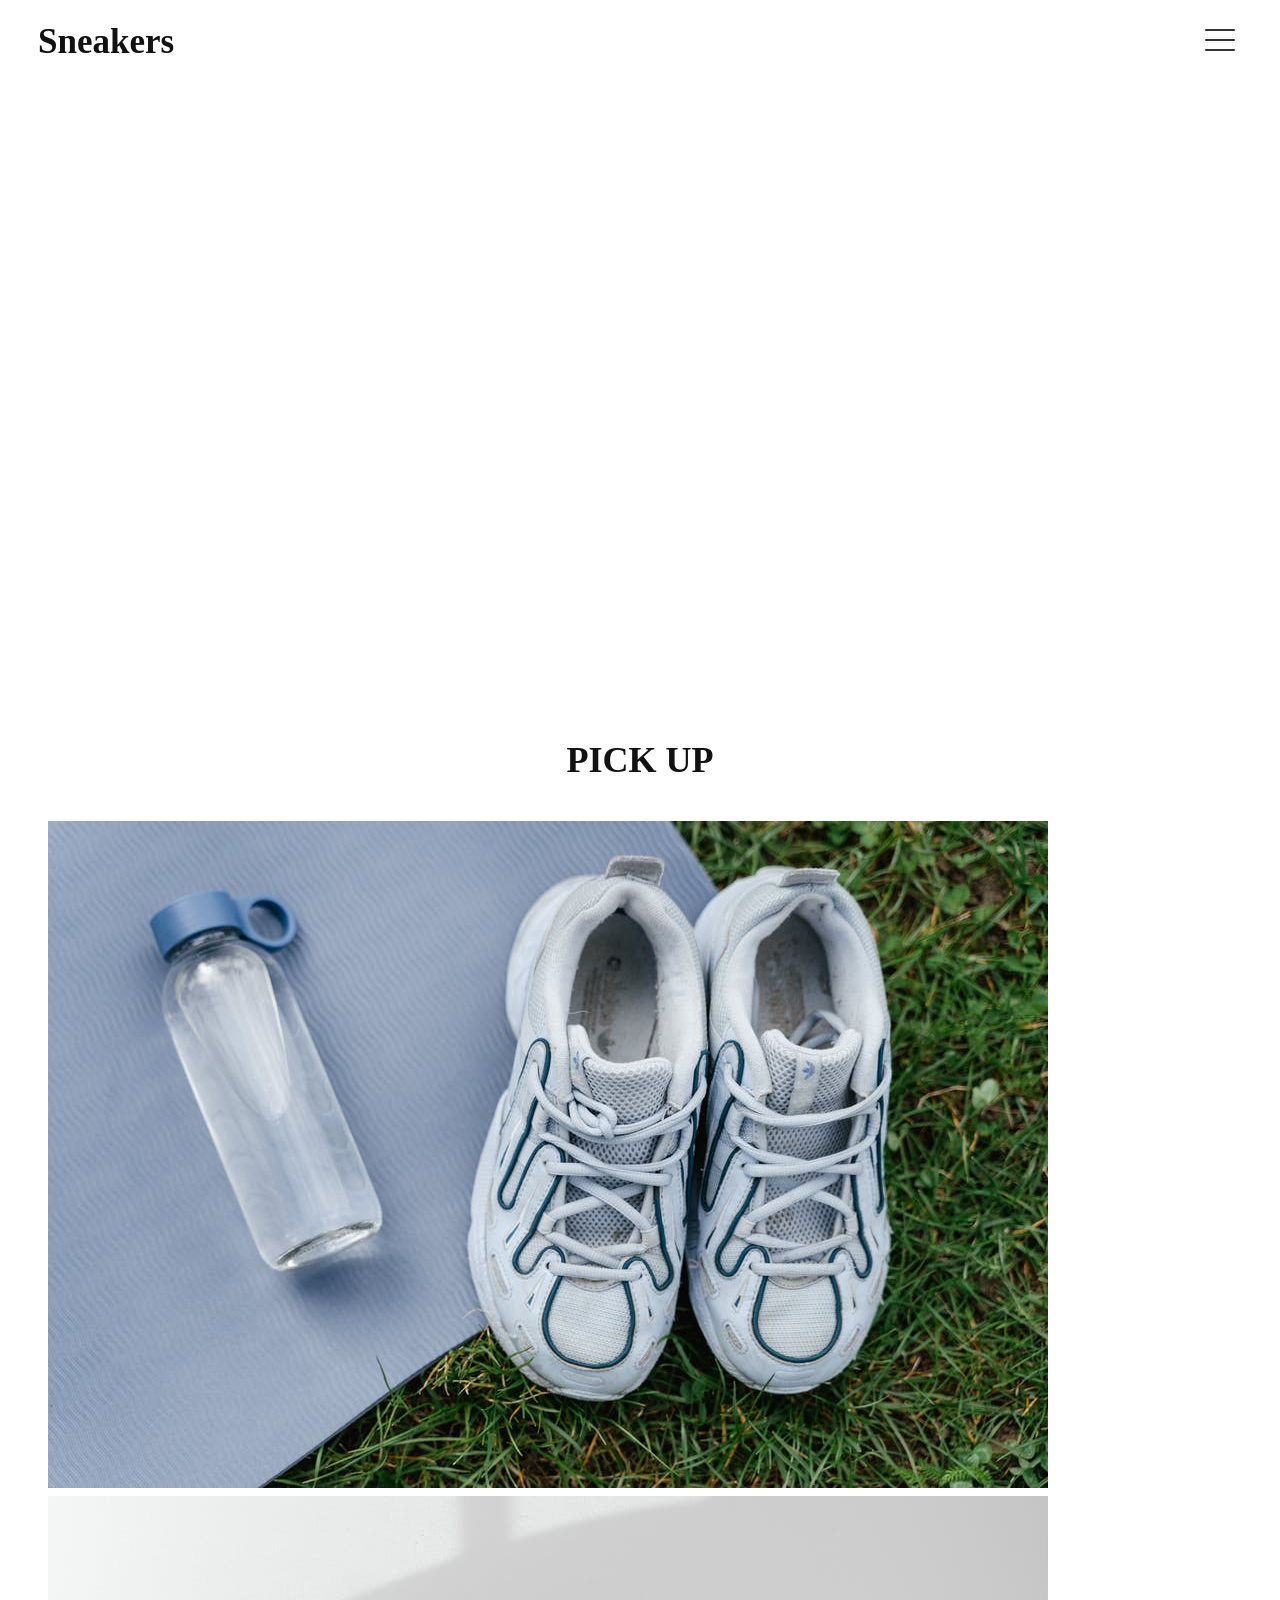
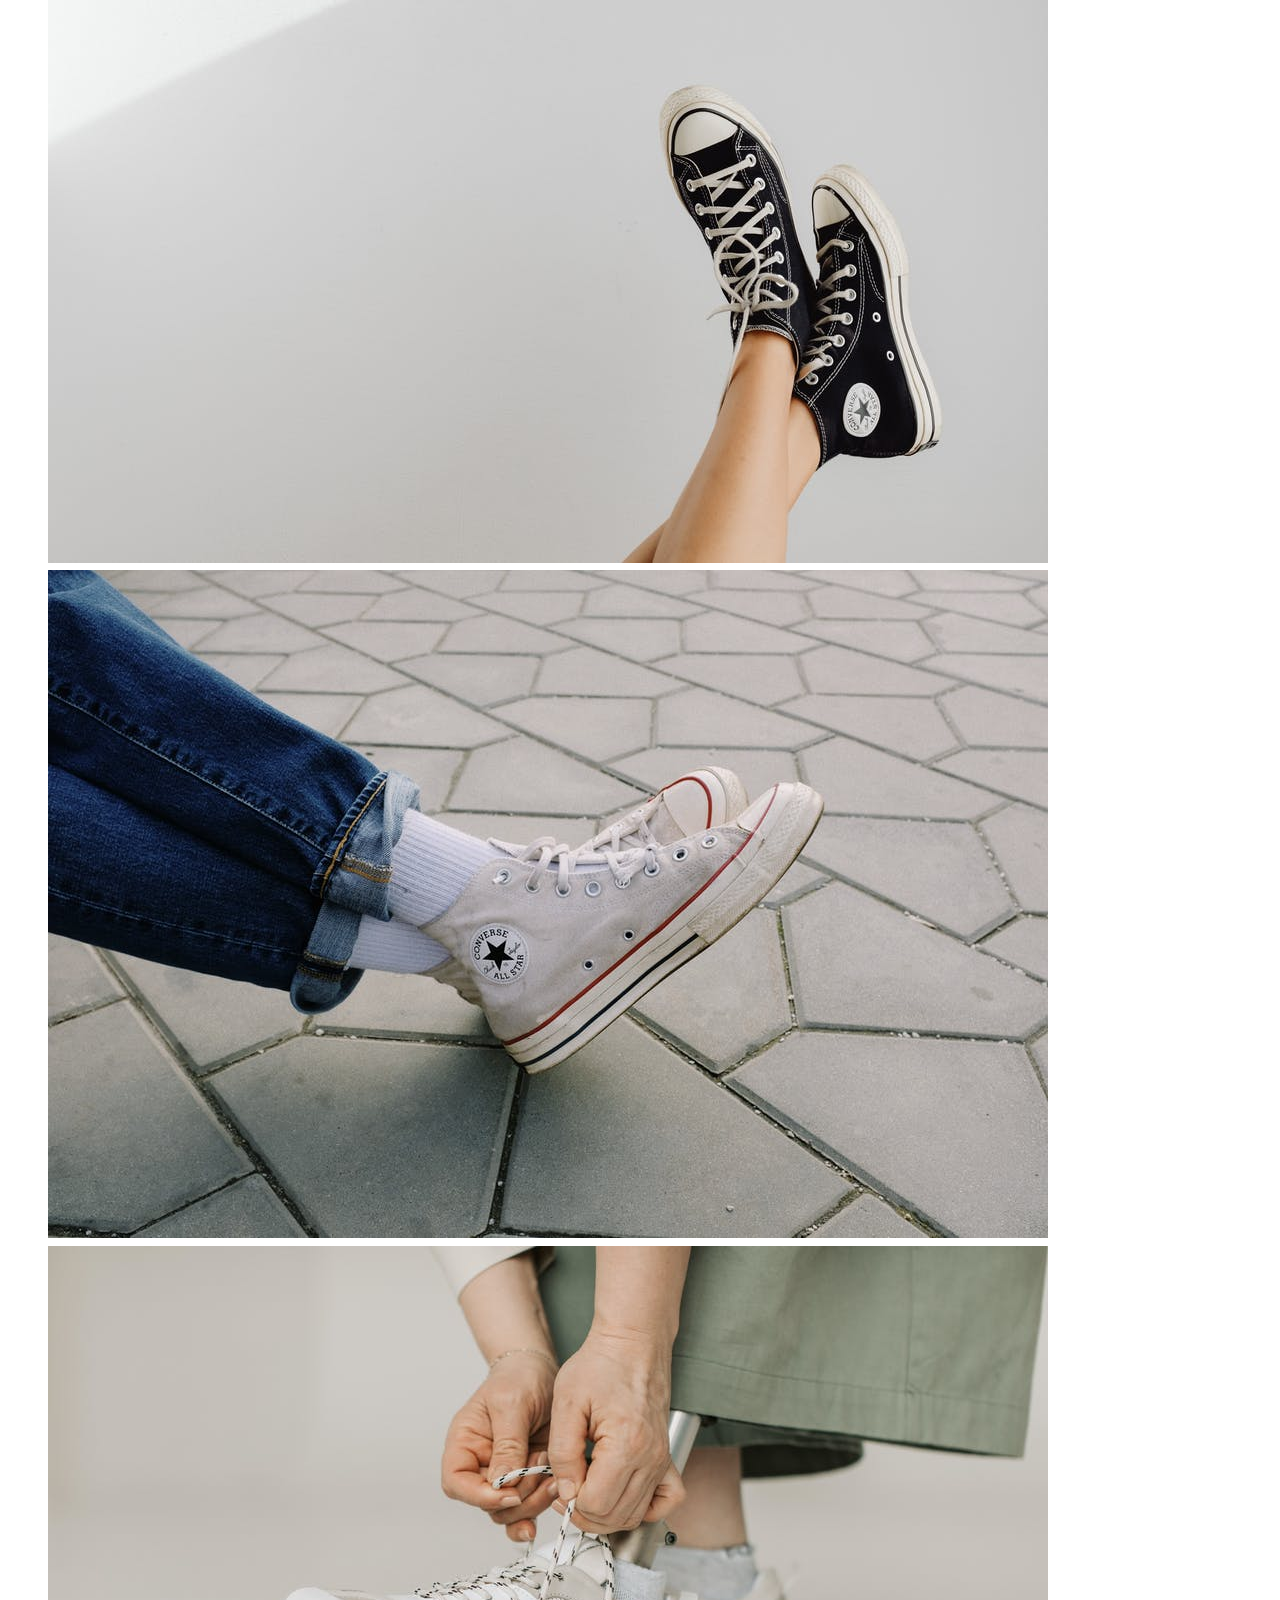
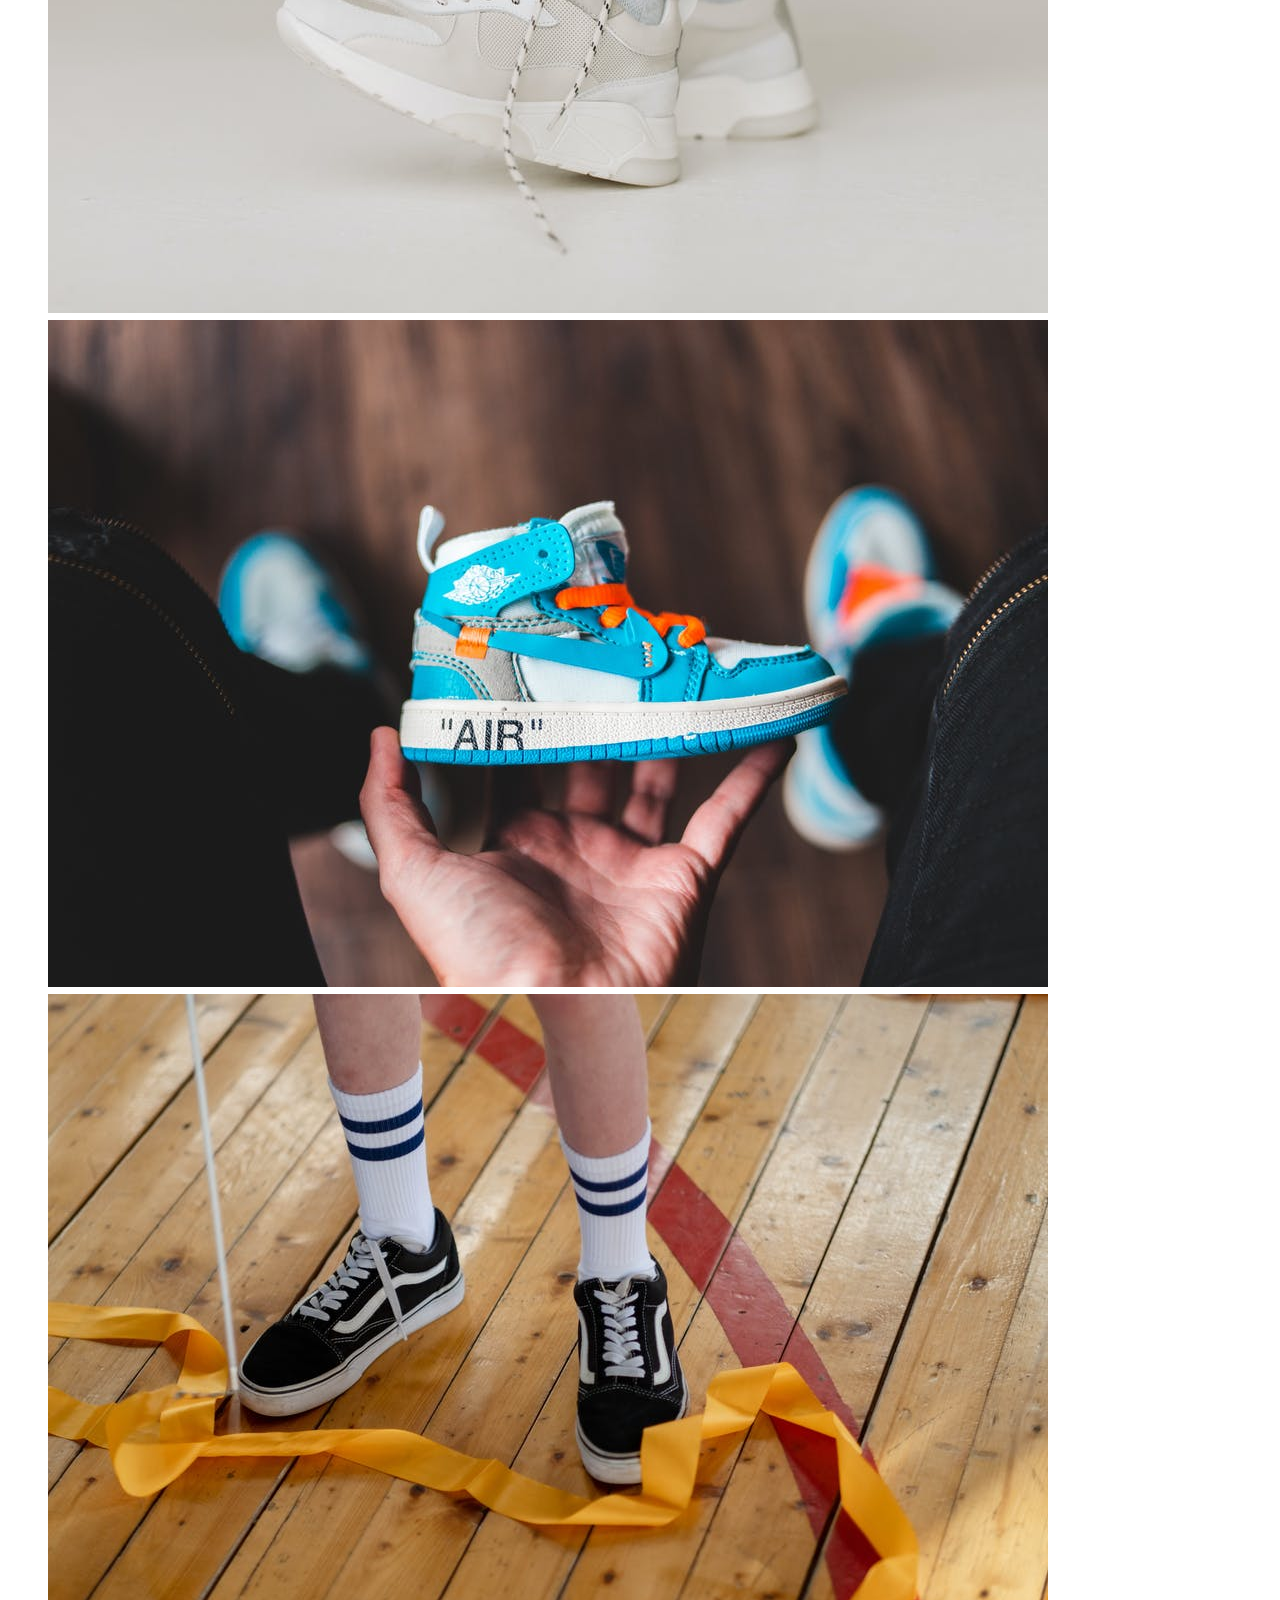
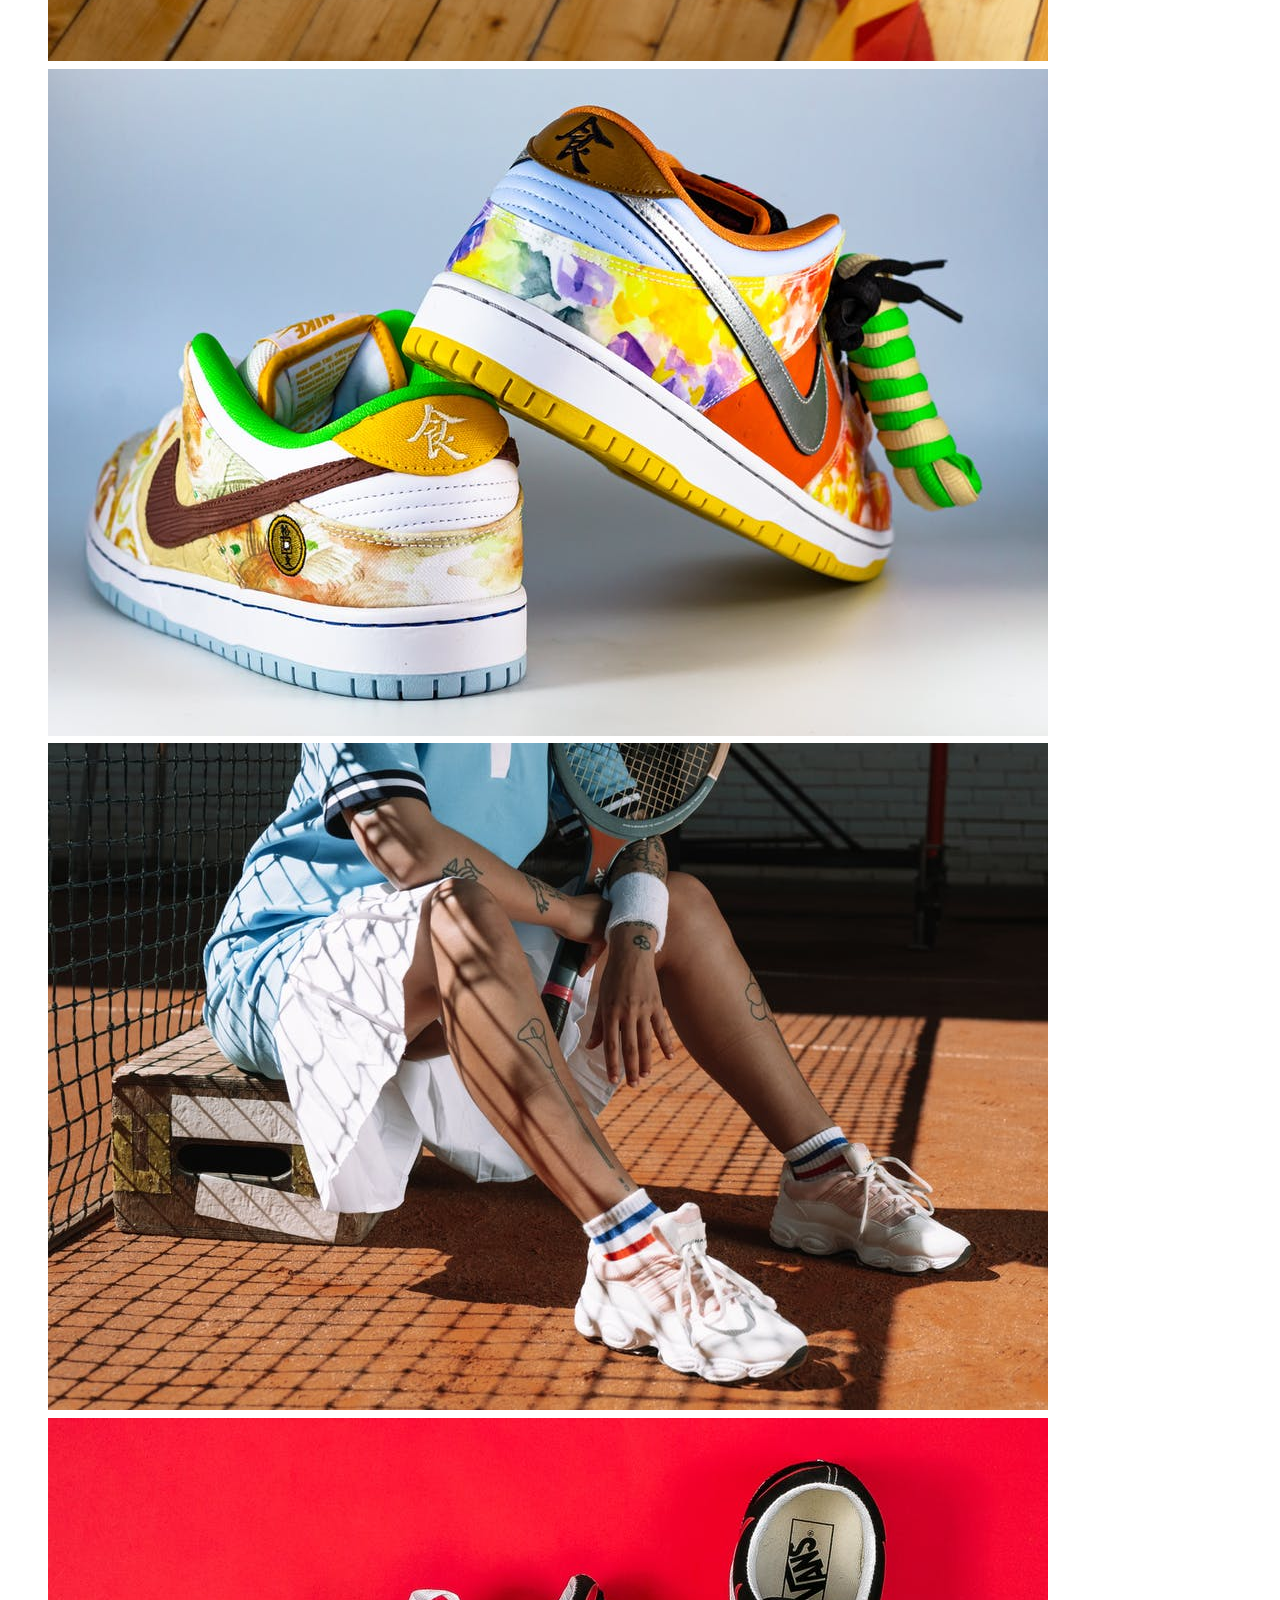
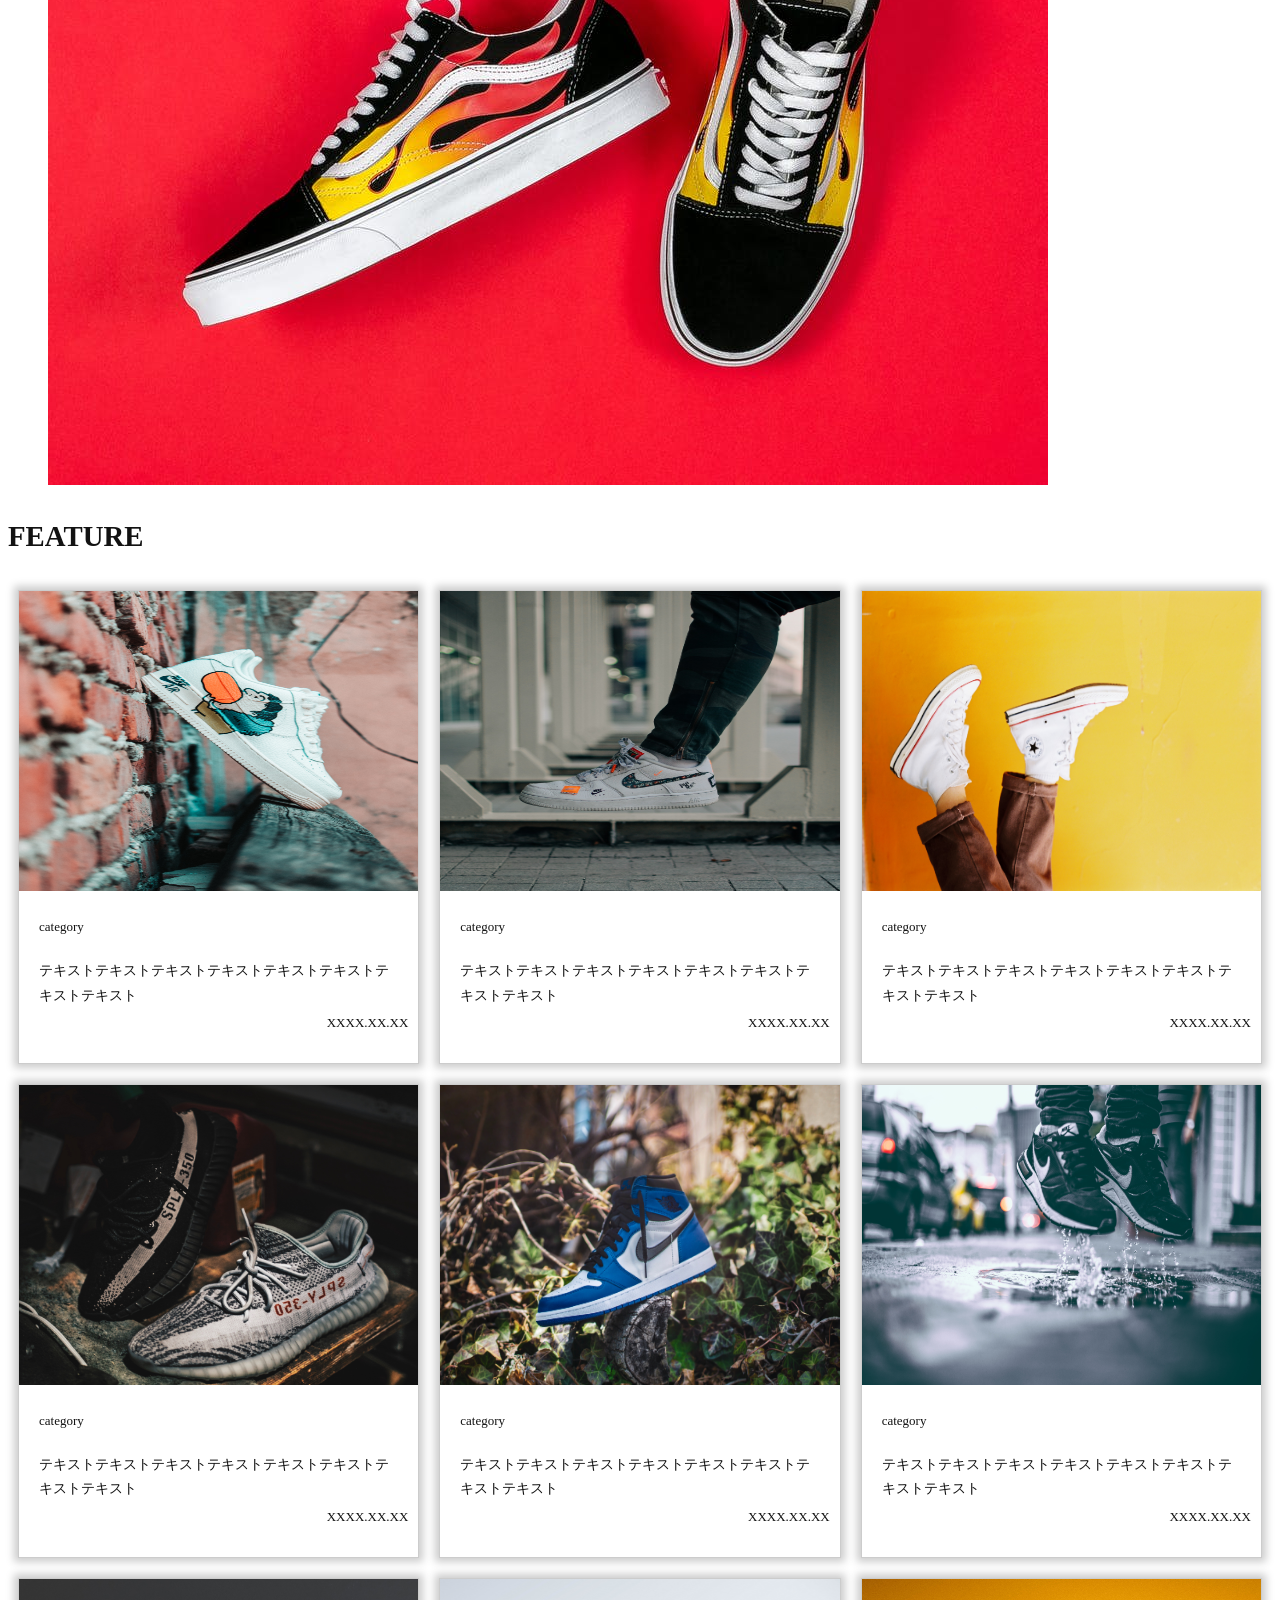
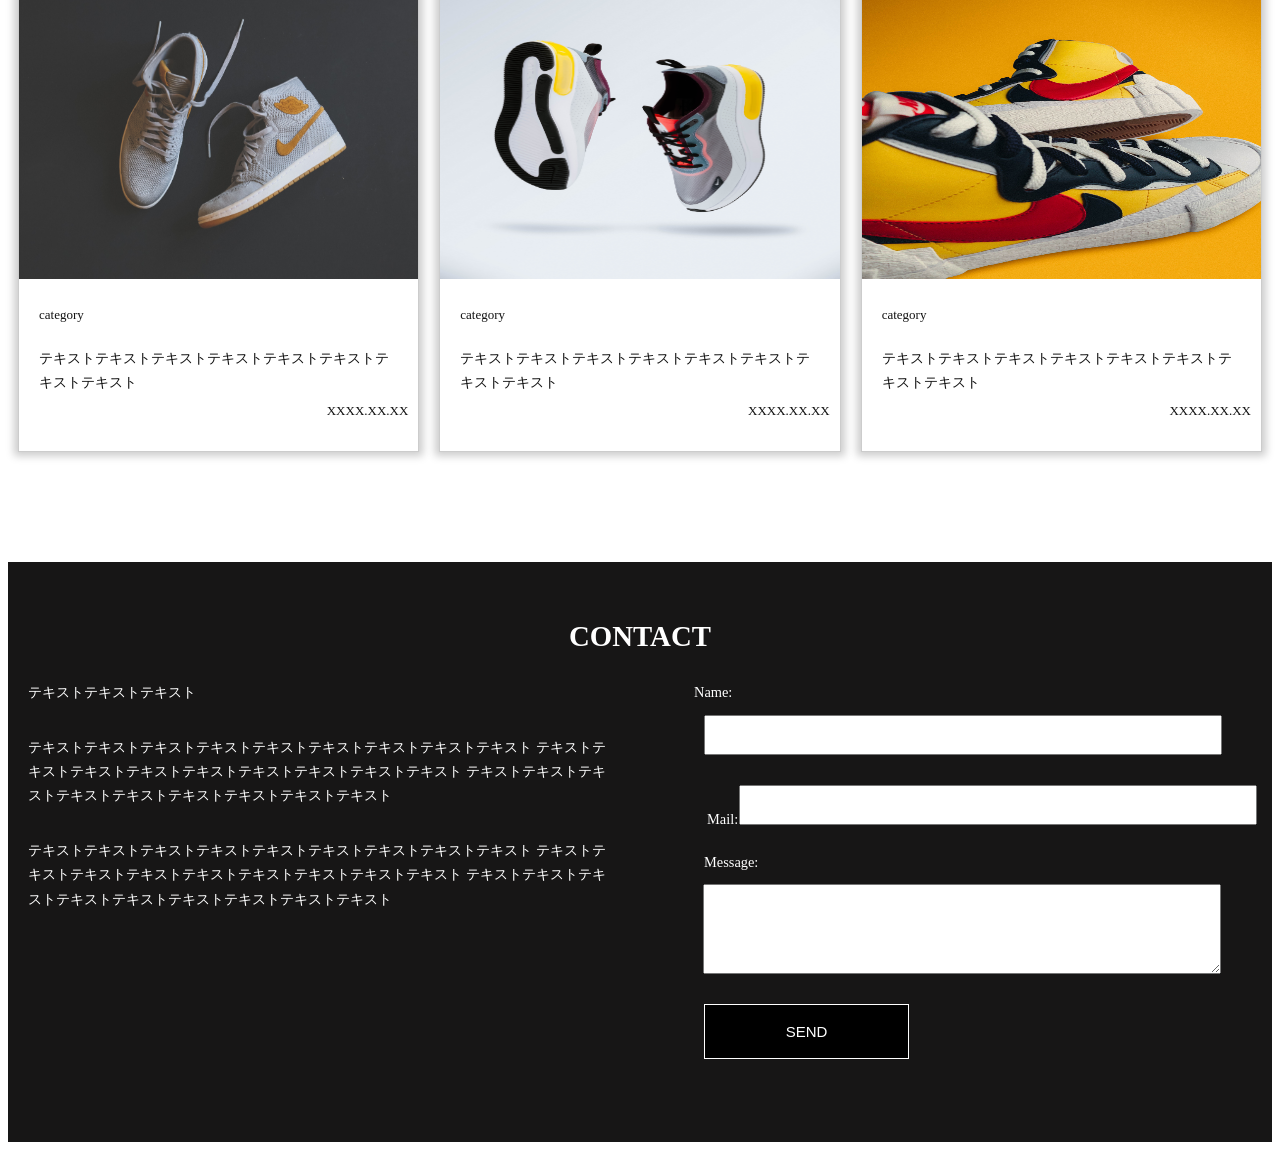
<file: index.html>
<html>
    <head>
    <meta charset="utf-8">
    <title>Sneakers</title>
    <meta http-equiv="X-UA-Compatible" content="IE=edge">
    <link rel="stylesheet" href="sneakers.css">
    <script type="text/javascript" src="https://code.jquery.com/jquery-3.4.1.min.js"></script>
    <script src="sneakers.js" type="text/javascript"></script>
    <meta name="viewport" content="width=device-width, initial-scale=1">
    </head>
    <body>
        <div class="header">
            <h1 class="sneakers">Sneakers</h1>
            <!-- ここからハンバーガーメニュー -->
            <header id="header2">
                <nav id="navi">
                    <ul class="nav-menu">
                        <li><a href="#pickup">PICK UP</a></li>
                        <li><a href="#feature">FEATURE</a></li>
                        <li><a href="#contact">CONTACT</a></li>
                    </ul>
                    <ul class="nav-sns">
                        <li><a href="https://twitter.com/" target="_blank">Twitter</a></li>
                        <li><a href="https://www.facebook.com/" target="_blank">facebook</a></li>
                        <li><a href="https://www.instagram.com/" target="_blank">instagram</a></li>
                    </ul>
                </nav>
            <div class="toggle_btn">
                <span></span>
                <span></span>
                <span></span>
            </div>
                <div id="mask"></div>
            </header>
            <!-- ここまでハンバーガーメニュー -->
        </div>
        <video class="sneakers-video" src="sneakers_top.mp4" loop autoplay muted></video>
        <section id="pickup">
            <h2 class="sec-title">PICK UP</h2>
            <ul class="multiple-items">
                <li><img class="sneakers-pickup1" src="sneakers-pickup1.jpeg" alt="ピックアップ１　テキストテキスト"></li>
                <li><img class="sneakers-pickup2" src="sneakers-pickup2.jpeg" alt="ピックアップ２　テキストテキスト"></li>
                <li><img class="sneakers-pickup3" src="sneakers-pickup3.jpeg" alt="ピックアップ３　テキストテキスト"></li>
                <li><img class="sneakers-pickup4" src="sneakers-pickup4.jpeg" alt="ピックアップ４　テキストテキスト"></li>
                <li><img class="sneakers-pickup5" src="sneakers-pickup5.jpeg" alt="ピックアップ５　テキストテキスト"></li>
                <li><img class="sneakers-pickup6" src="sneakers-pickup6.jpeg" alt="ピックアップ６　テキストテキスト"></li>
                <li><img class="sneakers-pickup7" src="sneakers-pickup7.jpeg" alt="ピックアップ７　テキストテキスト"></li>
                <li><img class="sneakers-pickup8" src="sneakers-pickup8.jpeg" alt="ピックアップ８　テキストテキスト"></li>
                <li><img class="sneakers-pickup9" src="sneakers-pickup9.jpeg" alt="ピックアップ９　テキストテキスト"></li>
            </ul>
        </section>
        <h1 class="feature">FEATURE</h1>
        <div class="box-group1">
            <!-- <div class="box-group-respo1"> -->
                <div class="sneakers-box1">
                    <img class="sneakers-pic1" src="sneakers-pic1.jpg" alt="スニーカー画像1">
                    <div class="category">category</div>
                    <div class="text">テキストテキストテキストテキストテキストテキストテキストテキスト</div>
                    <div class="day">XXXX.XX.XX</div>
                </div>
                <div class="sneakers-box2">
                    <img class="sneakers-pic2" src="sneakers-pic2.jpg" alt="スニーカー画像2">
                    <div class="category">category</div>
                    <div class="text">テキストテキストテキストテキストテキストテキストテキストテキスト</div>
                    <div class="day">XXXX.XX.XX</div>
                </div>
            <!-- </div> -->
            <!-- <div class="box-group-respo2"> -->
                <div class="sneakers-box3">
                    <img class="sneakers-pic3" src="sneakers-pic3.jpg" alt="スニーカー画像3">
                    <div class="category">category</div>
                    <div class="text">テキストテキストテキストテキストテキストテキストテキストテキスト</div>
                    <div class="day">XXXX.XX.XX</div>
                </div>
        </div>
        <div class="box-group2">
                <div class="sneakers-box4">
                    <img class="sneakers-pic4" src="sneakers-pic4.jpg" alt="スニーカー画像4">
                    <div class="category">category</div>
                    <div class="text">テキストテキストテキストテキストテキストテキストテキストテキスト</div>
                    <div class="day">XXXX.XX.XX</div>
                </div>
            <!-- </div> -->
            <div class="sneakers-box5">
                <img class="sneakers-pic5" src="sneakers-pic5.jpg" alt="スニーカー画像5">
                <div class="category">category</div>
                <div class="text">テキストテキストテキストテキストテキストテキストテキストテキスト</div>
                <div class="day">XXXX.XX.XX</div>
            </div>
            <div class="sneakers-box6">
                <img class="sneakers-pic6" src="sneakers-pic6.jpg" alt="スニーカー画像6">
                <div class="category">category</div>
                <div class="text">テキストテキストテキストテキストテキストテキストテキストテキスト</div>
                <div class="day">XXXX.XX.XX</div>
            </div>
        </div>
        <div class="box-group3">
            <div class="sneakers-box7">
                <img class="sneakers-pic7" src="sneakers-pic7.jpg" alt="スニーカー画像7">
                <div class="category">category</div>
                <div class="text">テキストテキストテキストテキストテキストテキストテキストテキスト</div>
                <div class="day">XXXX.XX.XX</div>
            </div>
            <div class="sneakers-box8">
                <img class="sneakers-pic8" src="sneakers-pic8.jpg" alt="スニーカー画像8">
                <div class="category">category</div>
                <div class="text">テキストテキストテキストテキストテキストテキストテキストテキスト</div>
                <div class="day">XXXX.XX.XX</div>
            </div>
            <div class="sneakers-box9">
                <img class="sneakers-pic9" src="sneakers-pic9.jpg" alt="スニーカー画像9">
                <div class="category">category</div>
                <div class="text">テキストテキストテキストテキストテキストテキストテキストテキスト</div>
                <div class="day">XXXX.XX.XX</div>
            </div>
        </div>
        <div class="footer">
            <h1 class="contact-title">CONTACT</h1>
            <div class="footer-box">
                <div class="footer-textbox">
                    <div class="footer-text1">テキストテキストテキスト</div>
                    <div class="footer-text2">テキストテキストテキストテキストテキストテキストテキストテキストテキスト テキストテキストテキストテキストテキストテキストテキストテキストテキスト テキストテキストテキストテキストテキストテキストテキストテキストテキスト</div>
                    <div class="footer-text3">テキストテキストテキストテキストテキストテキストテキストテキストテキスト テキストテキストテキストテキストテキストテキストテキストテキストテキスト テキストテキストテキストテキストテキストテキストテキストテキストテキスト</div>
                </div>
            <div class="contact">      
                <label for="name"><span class="name-title">Name:</span></label>
                <input type="text" id="name" name="your-name">
                <div>
                <label for="email"><span class="mail-title">Mail:</span></label>
                <input type="email" id="email" name="your-email">
                </div>
                <div class="message-box">
                <div class="message-title">Message:</div>
                <textarea id="message" name="your-message"></textarea>
                </div>
                <input type="submit" class="send" value="SEND">
            </div>
        </div>
    </body>
    </html>
</file>
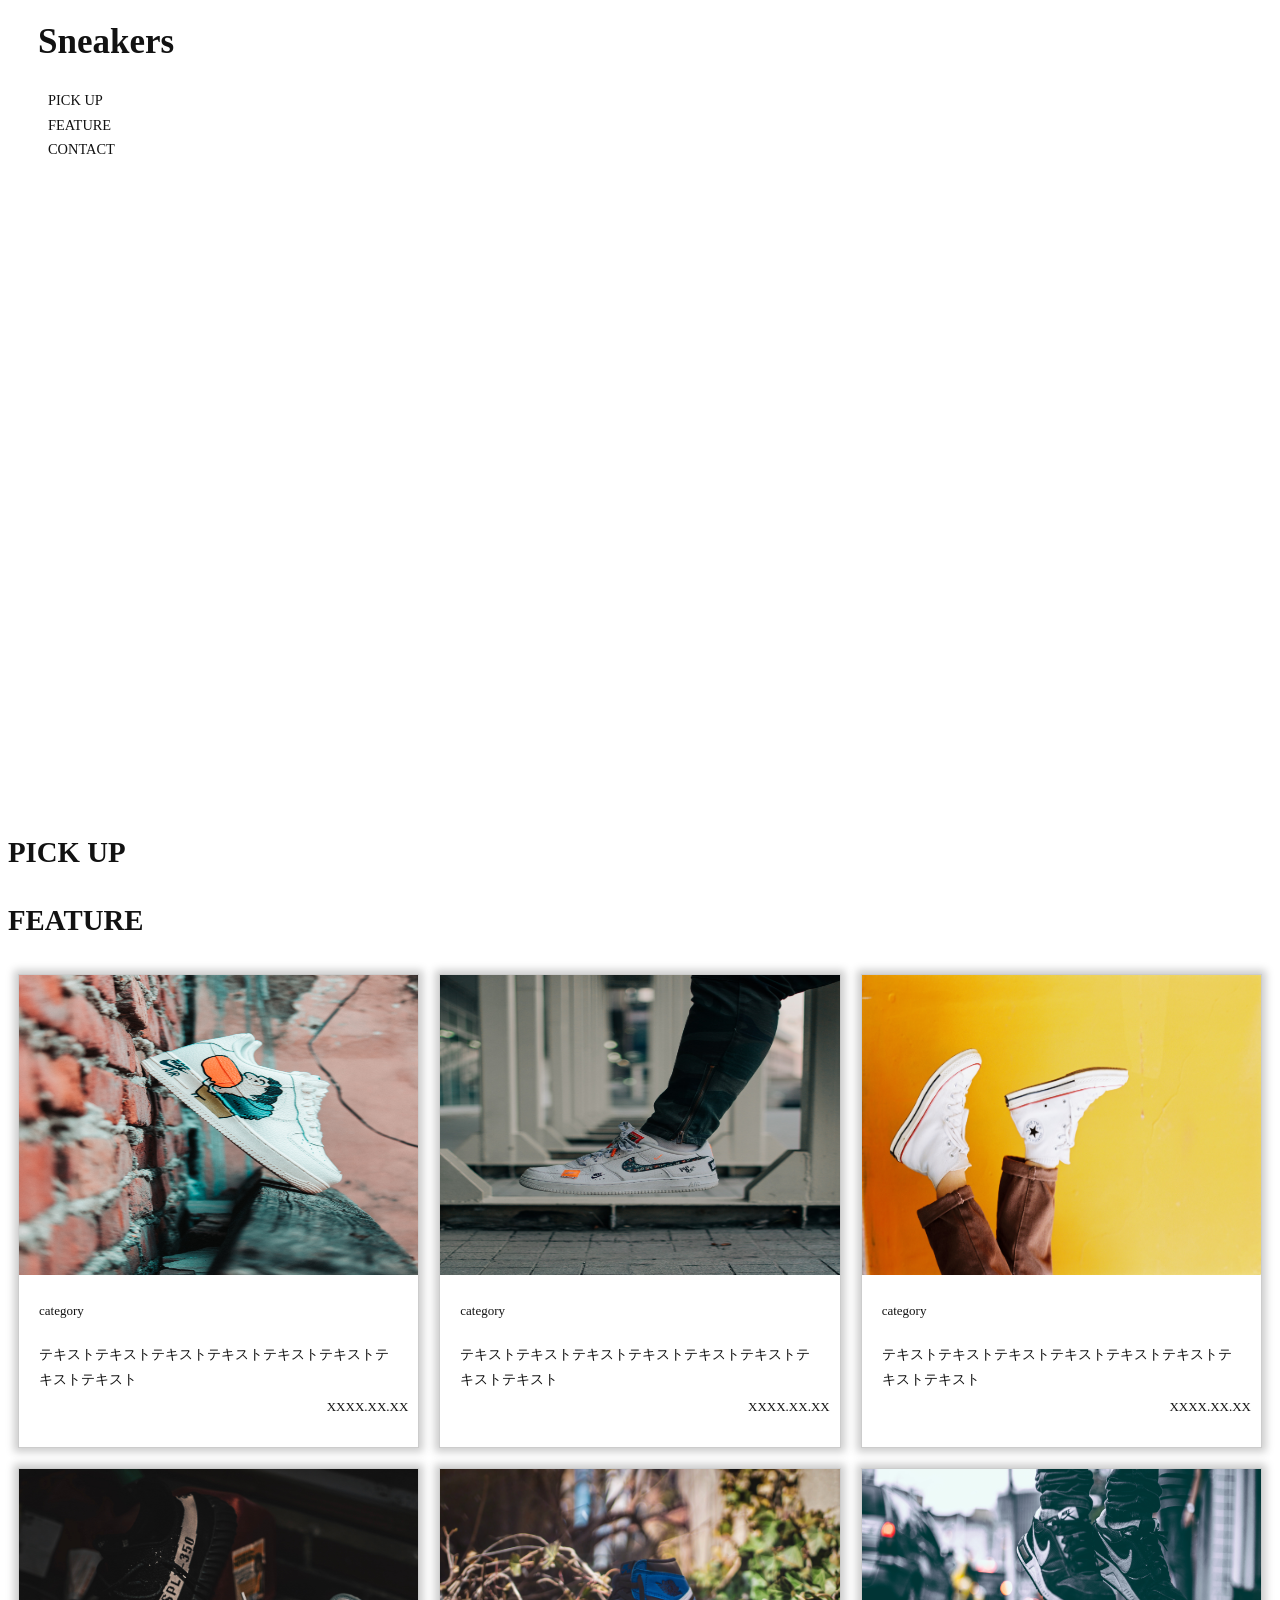
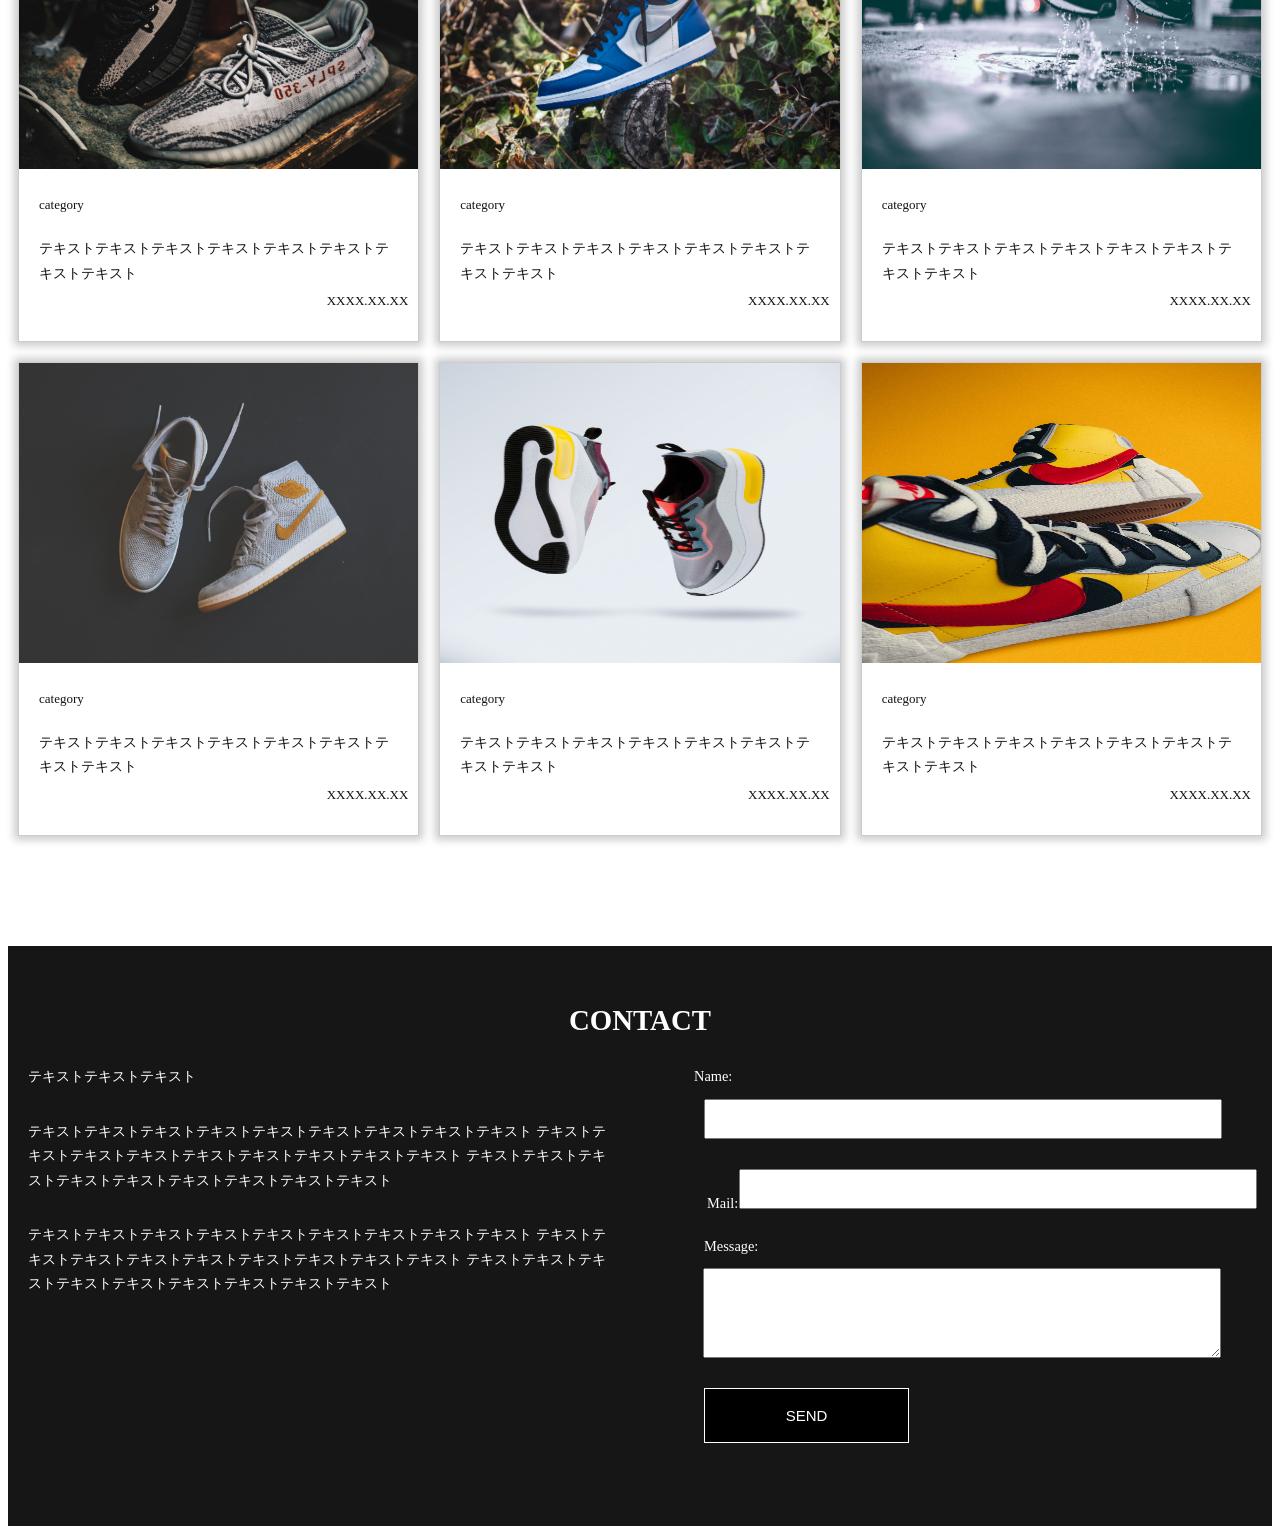
<file: sneakers.html>
<html>
    <head>
    <meta charset="utf-8">
    <title>Sneakers</title>
    <link rel="stylesheet" href="sneakers.css">
    <script type="text/javascript" src="https://code.jquery.com/jquery-3.4.1.min.js"></script>
    <script src="./sneakers.js" type="text/javascript"></script>
    </head>
    <body>
        <div class="header">
            <h1 class="sneakers">Sneakers</h1>
            <!-- ここからハンバーガーメニュー -->
            <button type="button" class="btn js-btn">
                <span class="btn-line"></span>
            </button>
            <nav>
                <ul class="menu">
                    <li class="menu-list">PICK UP</li>
                    <li class="menu-list">FEATURE</li>
                    <li class="menu-list">CONTACT</li>
                </ul>
            </nav>
            <!-- ここまでハンバーガーメニュー -->
        </div>
        <video class="sneakers-video" src="sneakers_top.mp4" loop autoplay muted></video>
        <h1 class="pickup">PICK UP</h1>
        <h1 class="feature">FEATURE</h1>
        <div class="box-group1">
            <!-- <div class="box-group-respo1"> -->
                <div class="sneakers-box1">
                    <img class="sneakers-pic1" src="sneakers-pic1.jpg" alt="スニーカー画像1">
                    <div class="category">category</div>
                    <div class="text">テキストテキストテキストテキストテキストテキストテキストテキスト</div>
                    <div class="day">XXXX.XX.XX</div>
                </div>
                <div class="sneakers-box2">
                    <img class="sneakers-pic2" src="sneakers-pic2.jpg" alt="スニーカー画像2">
                    <div class="category">category</div>
                    <div class="text">テキストテキストテキストテキストテキストテキストテキストテキスト</div>
                    <div class="day">XXXX.XX.XX</div>
                </div>
            <!-- </div> -->
            <!-- <div class="box-group-respo2"> -->
                <div class="sneakers-box3">
                    <img class="sneakers-pic3" src="sneakers-pic3.jpg" alt="スニーカー画像3">
                    <div class="category">category</div>
                    <div class="text">テキストテキストテキストテキストテキストテキストテキストテキスト</div>
                    <div class="day">XXXX.XX.XX</div>
                </div>
        </div>
        <div class="box-group2">
                <div class="sneakers-box4">
                    <img class="sneakers-pic4" src="sneakers-pic4.jpg" alt="スニーカー画像4">
                    <div class="category">category</div>
                    <div class="text">テキストテキストテキストテキストテキストテキストテキストテキスト</div>
                    <div class="day">XXXX.XX.XX</div>
                </div>
            <!-- </div> -->
            <div class="sneakers-box5">
                <img class="sneakers-pic5" src="sneakers-pic5.jpg" alt="スニーカー画像5">
                <div class="category">category</div>
                <div class="text">テキストテキストテキストテキストテキストテキストテキストテキスト</div>
                <div class="day">XXXX.XX.XX</div>
            </div>
            <div class="sneakers-box6">
                <img class="sneakers-pic6" src="sneakers-pic6.jpg" alt="スニーカー画像6">
                <div class="category">category</div>
                <div class="text">テキストテキストテキストテキストテキストテキストテキストテキスト</div>
                <div class="day">XXXX.XX.XX</div>
            </div>
        </div>
        <div class="box-group3">
            <div class="sneakers-box7">
                <img class="sneakers-pic7" src="sneakers-pic7.jpg" alt="スニーカー画像7">
                <div class="category">category</div>
                <div class="text">テキストテキストテキストテキストテキストテキストテキストテキスト</div>
                <div class="day">XXXX.XX.XX</div>
            </div>
            <div class="sneakers-box8">
                <img class="sneakers-pic8" src="sneakers-pic8.jpg" alt="スニーカー画像8">
                <div class="category">category</div>
                <div class="text">テキストテキストテキストテキストテキストテキストテキストテキスト</div>
                <div class="day">XXXX.XX.XX</div>
            </div>
            <div class="sneakers-box9">
                <img class="sneakers-pic9" src="sneakers-pic9.jpg" alt="スニーカー画像9">
                <div class="category">category</div>
                <div class="text">テキストテキストテキストテキストテキストテキストテキストテキスト</div>
                <div class="day">XXXX.XX.XX</div>
            </div>
        </div>
        <div class="footer">
            <h1 class="contact-title">CONTACT</h1>
            <div class="footer-box">
                <div class="footer-textbox">
                    <div class="footer-text1">テキストテキストテキスト</div>
                    <div class="footer-text2">テキストテキストテキストテキストテキストテキストテキストテキストテキスト テキストテキストテキストテキストテキストテキストテキストテキストテキスト テキストテキストテキストテキストテキストテキストテキストテキストテキスト</div>
                    <div class="footer-text3">テキストテキストテキストテキストテキストテキストテキストテキストテキスト テキストテキストテキストテキストテキストテキストテキストテキストテキスト テキストテキストテキストテキストテキストテキストテキストテキストテキスト</div>
                </div>
            <div class="contact">      
                <label for="name"><span class="name-title">Name:</span></label>
                <input type="text" id="name" name="your-name">
                <div>
                <label for="email"><span class="mail-title">Mail:</span></label>
                <input type="email" id="email" name="your-email">
                </div>
                <div class="message-box">
                <div class="message-title">Message:</div>
                <textarea id="message" name="your-message"></textarea>
                </div>
                <input type="submit" class="send" value="SEND">
            </div>
        </div>
    </body>
    </html>
</file>
<file: sneakers.css>
body {
    padding-top: 60px; /*ヘッダーの後ろに要素が隠れないようにするため */
}

/* .header{
    display: flex;
} */

.sneakers{
    width: 100%; /* 幅いっぱいを指定 */
    height: 75px;
    padding-left: 30px;
    padding-top: 13px;
    font-size: 35px;
    background: white;
    position: fixed; /* ウィンドウを基準に画面に固定 */
    top: -24px; /* 上下の固定位置を上から0pxにする */
    /* font-family: "arial black"; */
}

/* ここから、ハンバーガーメニュー */

html {
    font-size: 100%;
}
body {
    color: #121212;
    font-size: 0.9rem;
    line-height: 1.7;
}
a {
    color: #121212;
    text-decoration: none;
}
/* img {
    max-width: 100%;
} */
li {
    list-style: none;
}
.site-title {
    line-height: 1px;
}
.site-title a {
    display: block;
}
.sec-title {
    font-size: 2.25rem;
    margin-bottom: 30px;
    text-align: center;
}
/*
フェード表示させる要素に使用するためのクラス
*/
.fadein {
    opacity : 0;
    transform: translateY(20px);
    transition: all 1s;
}

/*
ハンバーガーメニュー
解説は、「中級編：ストアサイト（インテリア）」のCSS参照
*/
#navi {
    display: block;
    position: fixed;
    top: 0;
    left: -300px;
    bottom: 0;
    width: 300px;
    color: #fff;
    padding: 60px 25px;
    background-color: #121212;
    overflow-x: hidden;
    overflow-y: auto;
    -webkit-overflow-scrolling: touch;
    transition: all .5s;
    z-index: 20;
    opacity: 0;
}
#navi a {
    color: #fff;
}
.open #navi {
    left: 0;
    opacity: 1;
}
#navi ul {
    margin: 0;
    padding: 0;
}
#navi ul.nav-menu {
    margin-bottom: 60px;
    border-top: solid 1px #fff;
}
#navi ul.nav-menu li {
    position: relative;
    margin: 0;
    padding: 20px 0;
    border-bottom: solid 1px #fff;
}
#navi ul.nav-sns li {
    padding: 5px 0;
}
.toggle_btn {
    display: block;
    position: fixed;
    top: 25px;
    right: 45px;
    width: 30px;
    height: 30px;
    transition: all .5s;
    cursor: pointer;
    z-index: 20;
}
.toggle_btn span {
    display: block;
    position: absolute;
    left: 0;
    width: 30px;
    height: 2px;
    background-color: #333;
    border-radius: 4px;
    transition: all .5s;
}
.toggle_btn span:nth-child(1) {
    top: 4px;
}
.toggle_btn span:nth-child(2) {
    top: 14px;
}
.toggle_btn span:nth-child(3) {
    bottom: 4px;
}
.open .toggle_btn span {
    background-color: #fff;
}
.open .toggle_btn span:nth-child(1) {
    -webkit-transform: translateY(10px) rotate(-315deg);
    transform: translateY(10px) rotate(-315deg);
}
.open .toggle_btn span:nth-child(2) {
    opacity: 0;
}
.open .toggle_btn span:nth-child(3) {
    -webkit-transform: translateY(-10px) rotate(315deg);
    transform: translateY(-10px) rotate(315deg);
}
#mask {
    display: none;
    transition: all .5s;
}
.open #mask {
    display: block;
    position: fixed;
    top: 0;
    left: 0;
    width: 100%;
    height: 100%;
    background: #000;
    opacity: .8;
    z-index: 10;
    cursor: pointer;
}

/* ここまでハンバーガーメニュー */

.sneakers-video{
    width: 100%;
}

.pickup-title{
    text-align:center;
}

/*-------------------------------------------
Pickup
-------------------------------------------*/
/* #pickup {
    width: 100%;
    padding: 100px 0 50px 0;
}
#pickup .slick-area {
    font-size: 0;
}
#pickup .slick-area li {
    padding: 0 100px;
}

#pickuo .sneakers-pickup1{
    width: 3px;
    height: 200px; */
}
  /* pickupここまで */

.feature{
    text-align:center;
}

.box-group1{
    display: flex;
}

/* @media (min-width: 1000px){
.box-group1{
    display: flex;
}
} */

/* @media (max-width: 1000px) {
.box-group-respo1 {    
    display: flex;
}
} */

.sneakers-box1{
    padding: 0 0 2em 0; /*余白*/
    width: 33%;
    background-color: #fff; /* 背景色 */
    border: 1px solid #ccc; /* 枠線 */
    box-shadow: 0 0 8px 4px #ccc;
    margin: 10px;
}

.sneakers-pic1{
    width: 100%;
    height: 300px;
    opacity : 0;
    transition: opacity 3s;
}

.sneakers-pic1.view{
    opacity: 1;
}

.category{
    padding: 25px 0 5px 20px;
    font-size: 13px;
}

.text{
    padding: 15px 20px 5px 20px;
}

.day{
    padding-right: 10px;
    text-align: right;
    font-size: 13px;
}

.sneakers-box2{
    padding: 0 0 2em 0; /*余白*/
    width: 33%;
    background-color: #fff; /* 背景色 */
    border: 1px solid #ccc; /* 枠線 */
    box-shadow: 0 0 8px 4px #ccc;
    margin: 10px;
}

.sneakers-pic2{
    width: 100%;
    height: 300px;
    opacity : 0;
    transition: opacity 3s;
}

.sneakers-pic2.view{
    opacity: 1;
}

.sneakers-box3{
    padding: 0 0 2em 0; /*余白*/
    width: 33%;
    background-color: #fff; /* 背景色 */
    border: 1px solid #ccc; /* 枠線 */
    box-shadow: 0 0 8px 4px #ccc;
    margin: 10px;
}

.sneakers-pic3{
    width: 100%;
    height: 300px;
    opacity : 0;
    transition: opacity 3s;
}

.sneakers-pic3.view{
    opacity: 1;
}

.box-group2{
    display: flex;
}

.sneakers-box4{
    padding: 0 0 2em 0; /*余白*/
    width: 33%;
    background-color: #fff; /* 背景色 */
    border: 1px solid #ccc; /* 枠線 */
    box-shadow: 0 0 8px 4px #ccc;
    margin: 10px;
}

.sneakers-pic4{
    width: 100%;
    height: 300px;
    opacity : 0;
    transition: opacity 3s;
}

.sneakers-pic4.view{
    opacity: 1;
}

.sneakers-box5{
    padding: 0 0 2em 0; /*余白*/
    width: 33%;
    background-color: #fff; /* 背景色 */
    border: 1px solid #ccc; /* 枠線 */
    box-shadow: 0 0 8px 4px #ccc;
    margin: 10px;
}

.sneakers-pic5{
    width: 100%;
    height: 300px;
    opacity : 0;
    transition: opacity 3s;
}

.sneakers-pic5.view{
    opacity: 1;
}

.sneakers-box6{
    padding: 0 0 2em 0; /*余白*/
    width: 33%;
    background-color: #fff; /* 背景色 */
    border: 1px solid #ccc; /* 枠線 */
    box-shadow: 0 0 8px 4px #ccc;
    margin: 10px;
}

.sneakers-pic6{
    width: 100%;
    height: 300px;
    opacity : 0;
    transition: opacity 3s;
}

.sneakers-pic6.view{
    opacity: 1;
}

.box-group3{
    display: flex;
}

.sneakers-box7{
    padding: 0 0 2em 0; /*余白*/
    width: 33%;
    background-color: #fff; /* 背景色 */
    border: 1px solid #ccc; /* 枠線 */
    box-shadow: 0 0 8px 4px #ccc;
    margin: 10px;
}

.sneakers-pic7{
    width: 100%;
    height: 300px;
    opacity : 0;
    transition: opacity 3s;
}

.sneakers-pic7.view{
    opacity: 1;
}

.sneakers-box8{
    padding: 0 0 2em 0; /*余白*/
    width: 33%;
    background-color: #fff; /* 背景色 */
    border: 1px solid #ccc; /* 枠線 */
    box-shadow: 0 0 8px 4px #ccc;
    margin: 10px;
}

.sneakers-pic8{
    width: 100%;
    height: 300px;
    opacity : 0;
    transition: opacity 3s;
}

.sneakers-pic8.view{
    opacity: 1;
}

.sneakers-box9{
    padding: 0 0 2em 0; /*余白*/
    width: 33%;
    background-color: #fff; /* 背景色 */
    border: 1px solid #ccc; /* 枠線 */
    box-shadow: 0 0 8px 4px #ccc;
    margin: 10px;
}

.sneakers-pic9{
    width: 100%;
    height: 300px;
    opacity : 0;
    transition: opacity 3s;
}

.sneakers-pic9.view{
    opacity: 1;
}

.footer{
    height: 580px;
    width: 100%;
	background: rgb(23, 22, 22);
    color: #fff;
}

@media (max-width: 600px) {
.footer {
    height: 950px;
}
}

.footer-box{
    display: flex;
}

@media (max-width: 600px) {
.footer-box {
    display:initial
}
}

.footer-textbox{
    width: 47%;
    margin-left: 10px;
}

@media (max-width: 600px) {
.footer-textbox {
    width: 100%;
}
}

.footer-text1{
    margin: 0 5px 20px 10px;
}

.footer-text2{
    margin: 30px 5px 20px 10px;
}

.footer-text3{
    margin: 30px 5px 10px 10px;
}

.contact-title{
    text-align: center;
    padding-top: 50px;
}

.contact{
    width: 45%;
    position: absolute;
    right: 10px;
}

@media (max-width: 600px) {
.contact {
    width: 100%;
    position: relative;
    left: 10px;
}
}

.contact-title{
    margin-top: 100px;
}

@media (max-width: 600px) {
.contact-title {
    font-size: 25px;
    padding-top: 90px;
}
}

.name-title{
    /* position: relative;
    left: 1%;
    bottom: 30px; */
}

#name{
    height: 40px;
    width: 90%;
    margin: 10px;
    /* position: relative;
    right: 5%; */
}

.mail-title{
    position: relative;
    top: 15px;
    left: 13px;
}

#email{
    height: 40px;
    margin: 20px 10px 10px 10px;
    width: 90%;
}

.message-box{
    justify-content: center;
    align-items: center;
}

.message-title{
    position: relative;
    top: 15px;
    left: 10px;
}

#message{
    height: 90px;
    position: relative;
    left: 9px;
    margin-top: 25px;
    width: 90%;
}

.send{
    margin-top: 15px;
    height: 55px;
    width: 205px;    
    font-size: 15px;
    color: white;
    background-color: black;
    border: 1px solid white;
    position: relative;
    top: 15px;
    left:10px;
}

@media (max-width: 600px) {
.send {
    width: 90%;
}
}

.send:hover{
    color: black;
    background-color: white;
}
</file>
